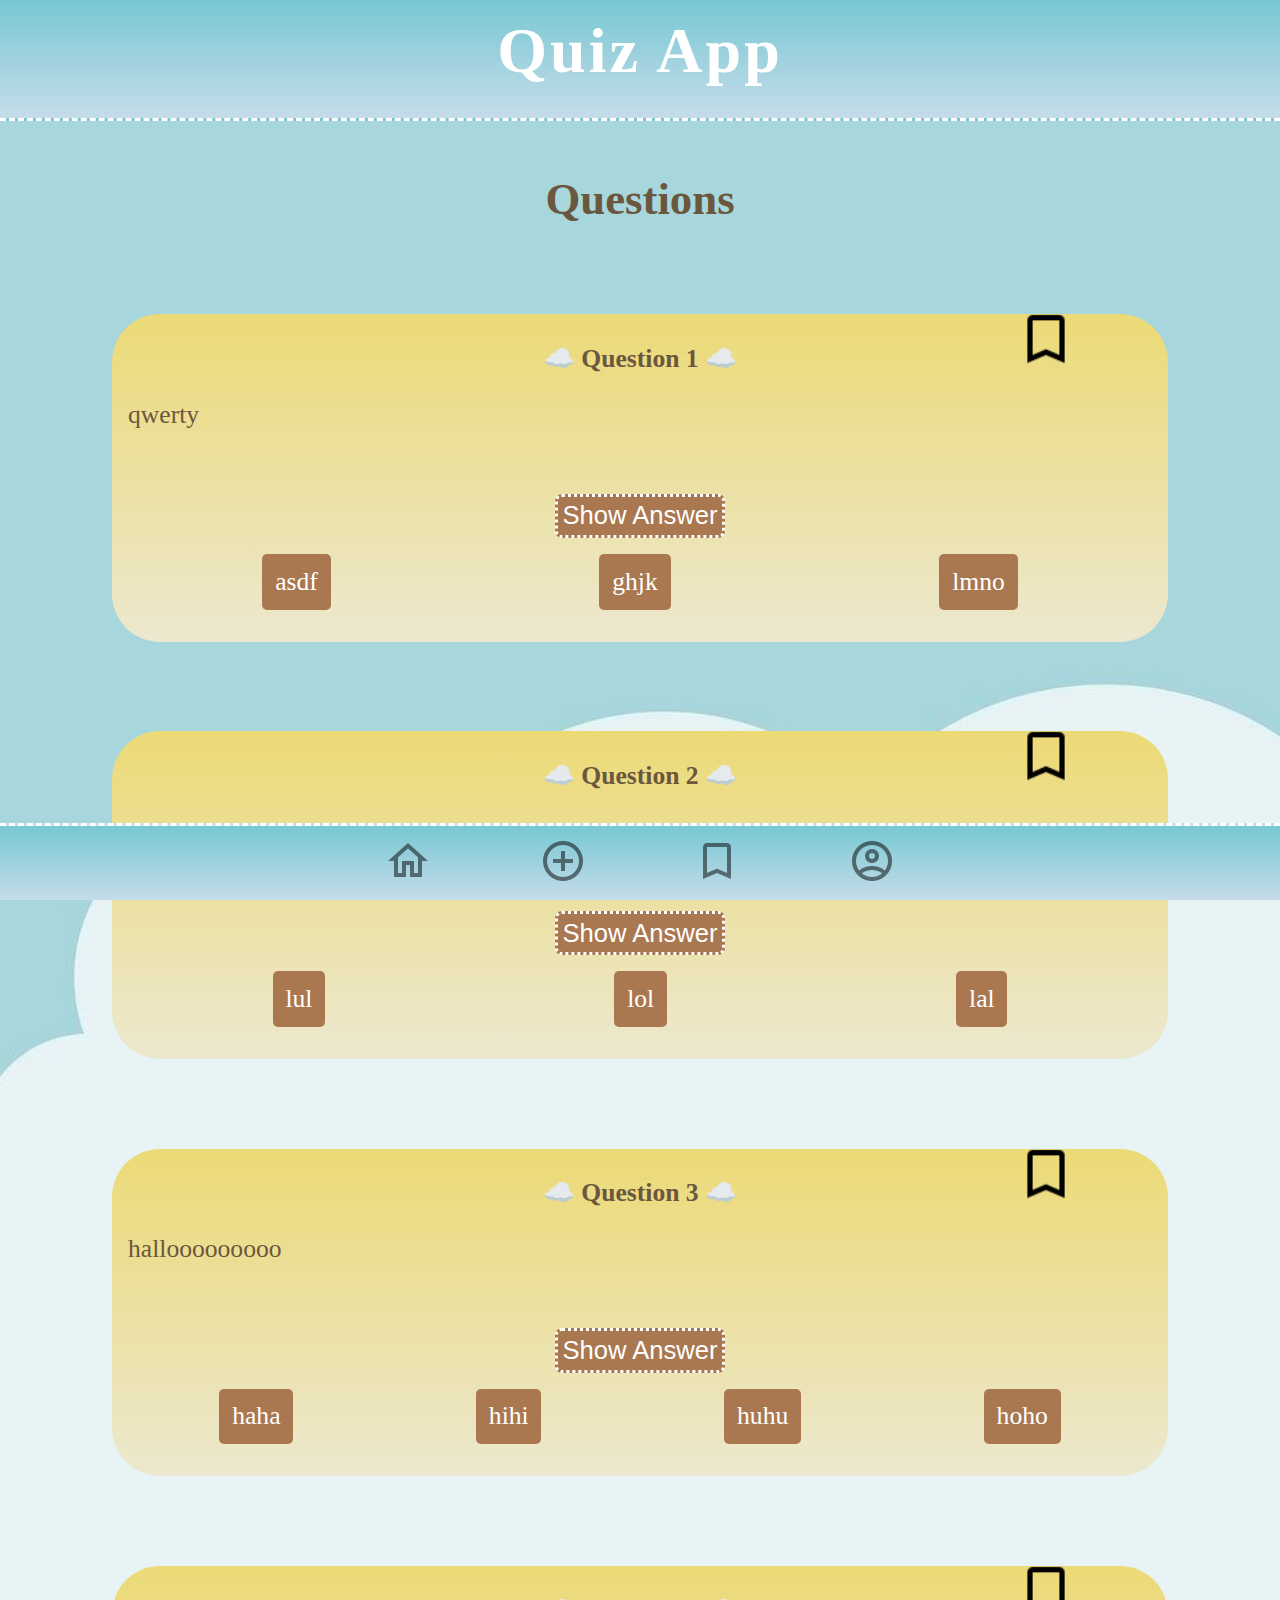
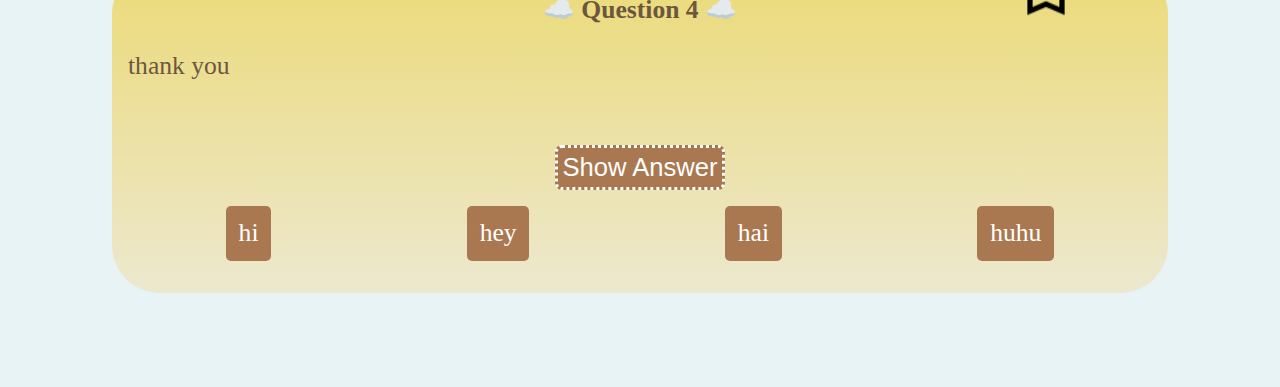
<file: index.html>
<!DOCTYPE html>
<html lang="en">
  <head>
    <meta charset="UTF-8" />
    <meta http-equiv="X-UA-Compatible" content="IE=edge" />
    <meta name="viewport" content="width=device-width, initial-scale=1.0" />
    <link rel="stylesheet" href="style.css" />
    <title>Quiz App</title>
  </head>
  <body class="dark_body">
    <header class="dark">
      <h1>Quiz App</h1>
    </header>
    <main>
      <div class="page current" id="home">
        <h2>Questions</h2>
        <div id="homeQuestionContainer">
          <div class="dark question-card">
            <h3 class="question-card__title">Question</h3>
            <button class="bookmark">
              <img
                class="bookmark-icon"
                src="images/white-bookmark.png"
                alt="bookmark"
              />
            </button>
            <p></p>
            <button class="collapse-answer-button" type="button">
              Show Answer
            </button>
            <p class="answer"></p>
            <ul>
              <li class="tag">tag1</li>
              <li class="tag">tag2</li>
              <li class="tag">tag3</li>
              <li class="tag">tag4</li>
            </ul>
          </div>
        </div>
      </div>
      <div class="page" id="create-question">
        <h2>Add More Questions</h2>
        <form>
          <label class="dark_label" for="newQuestion">Add question:</label
          ><br />
          <textarea
            rows="10"
            cols="50"
            id="newQuestion"
            name="question"
            placeholder="type your question here"
          ></textarea
          ><br />
          <label class="dark_label" for="newAnswer">Add answer:</label><br />
          <textarea
            rows="10"
            cols="50"
            id="newAnswer"
            name="answer"
            placeholder="type your answer here"
          ></textarea>
          <br /><br />
          <label class="dark_label" for="newTag">Add tags:</label><br />
          <textarea
            cols="50"
            id="newTag"
            name="tag"
            multiple
            placeholder="tag1 tag2 tag3 tag4"
          ></textarea>
          <br />
          <br />
          <input class="submit-button" type="submit" value="submit" />
        </form>
      </div>
      <div class="page" id="bookmarks">
        <h2>bookmarks</h2>
        <div id="bookmarkQuestionContainer">
          <div class="dark question-card">
            <h3 class="question-card__title">Question</h3>
            <button class="bookmark">
              <img
                class="bookmark-icon"
                src="images/white-bookmark.png"
                alt="bookmark"
              />
            </button>
            <p></p>
            <button class="collapse-answer-button" type="button">
              Show Answer
            </button>
            <p class="answer"></p>
            <ul>
              <li class="tag">tag1</li>
              <li class="tag">tag2</li>
              <li class="tag">tag3</li>
              <li class="tag">tag4</li>
            </ul>
          </div>
        </div>
      </div>
      <div class="page" id="profile">
        <h2>My Profile</h2>
        <img
          class="pic-of-me"
          src="images/sarah-profile-pic.JPG"
          width="300"
          alt="profile picture"
        />
        <div class="dark profile-container">
          <h2 class="profile-container__title">Sarah Diba Anissa</h2>
          <p class="about-me">
            Lorem ipsum dolor sit amet consectetur adipisicing elit. Quaerat
            asperiores cumque expedita eaque illum accusantium delectus itaqu
            quidem quis quia soluta exercitationem aliquid illo rerum pariatur
            velit doloremque aspernatur .
          </p>
        </div>
        <div class="dark profile-container">
          <h2 class="profile-container__title">Skills</h2>
          <ul>
            <li class="skills skills__item1">Skill1</li>
            <li class="skills skills__item2">Skill2</li>
            <li class="skills skills__item3">Skill3</li>
            <li class="skills skills__item4">Skill4</li>
          </ul>
        </div>
        <button class="logout-button" type="button">Logout</button> <br /><br />
      </div>
    </main>
    <footer class="dark">
      <nav>
        <a href="#home" class="footer-nav-button link-home" title="home"
          ><img class="nav-button-icon" src="images/home.png" alt="home"
        /></a>
        <a
          href="#create-question"
          class="footer-nav-button link-create-question"
          title="create question"
          ><img
            class="nav-button-icon"
            src="images/add-question.png"
            alt="create"
        /></a>
        <a
          href="#bookmarks"
          class="footer-nav-button link-bookmarks"
          title="bookmarks"
          ><img
            class="nav-button-icon"
            src="images/white-bookmark.png"
            alt="bookmarks"
        /></a>
        <a
          href="#profile"
          class="footer-nav-button link-profile"
          title="profile"
          ><img class="nav-button-icon" src="images/profile.png" alt="profile"
        /></a>
      </nav>
    </footer>
    <script src="script.js"></script>
  </body>
</html>
</file>
<file: style.css>
:root {
  --card-color1: #ecda76;
  --card-color2: #ece8cf;
  --header-footer-color1: #77c8d3;
  --header-footer-color2: #c6dce9;
  --button-tag-color: #aa7850;
  --button-color-darker: #947358;
  --content-font-color: #6b573e;
  --background-color-dark1: #0a213b;
  --background-color-dark2: #6e6c6c;
  --background-color-dark3: #bac0c0;
}
body {
  font-family: "roboto", "verdana";
  font-size: medium;
  font-weight: lighter;
  background: #ffffff;
  background-image: url(images/pencil.jpg);
  background-size: cover;
  background-repeat: no-repeat;
  margin: 0;
}
header {
  position: sticky;
  top: 0;
  z-index: 2;
  background-color: var(--header-footer-color2);
  background: linear-gradient(
    var(--header-footer-color1),
    var(--header-footer-color2)
  );
  color: #ffffff;
  height: 8vw;
  text-align: center;
  padding: 0.5em;
  margin: 0;
  border-bottom: #ffffff dashed;
}
.page {
  display: none;
}
.page.current {
  display: block;
}
h1 {
  letter-spacing: 3px;
  font-size: 5vw;
  margin-top: 0.1em;
  margin-bottom: 1vw;
  font-family: "coming soon";
}
h2 {
  margin-top: 4vw;
  text-align: center;
  font-family: "coming soon";
  font-size: 3.5vw;
  color: var(--content-font-color);
}
h3 {
  margin-top: 1vw;
  text-align: center;
  font-family: "coming soon";
  font-size: 2vw;
}
p {
  font-size: 2vw;
}
.bookmark {
  border: none;
  outline: none;
  background: none;
  width: 6vw;
  position: absolute;
  top: -0.6em;
  left: 70vw;
}
.bookmark-black {
  background: url(images/black-bookmark.png);
  background-size: 6vw;
}
.bookmark-icon {
  width: 5vw;
}
.bookmark:hover {
  transform: scale(1.2);
}
.bookmark:active {
  transform: scale(2);
}
.question-card,
.profile-container {
  position: relative;
  box-sizing: content-box;
  width: 80%;
  padding: 1em;
  background: var(--card-color1);
  background: linear-gradient(var(--card-color1), var(--card-color2));
  color: var(--content-font-color);
  border-radius: 3em;
  margin-left: auto;
  margin-right: auto;
  margin-top: 7vw;
  margin-bottom: 1rem;
}
.profile-container__title {
  height: 2vh;
}
footer {
  position: sticky;
  bottom: 0;
  display: flex;
  flex-direction: row;
  justify-content: space-around;
  background-color: var(--header-footer-color2);
  background: linear-gradient(
    var(--header-footer-color1),
    var(--header-footer-color2)
  );
  padding: 0.7em;
  border-top: #ffffff dashed;
}
.pic-of-me {
  width: 50vw;
  display: block;
  border-radius: 20%;
  margin-left: auto;
  margin-right: auto;
  margin-top: 1rem;
  margin-bottom: 2em;
}
.collapse-answer-button,
.logout-button,
.submit-button {
  display: block;
  margin-left: auto;
  margin-right: auto;
  margin-top: 5vw;
  font-size: 2vw;
  background: var(--button-tag-color);
  color: #fff;
  border: #fff dotted;
  padding: 0.3rem;
  border-radius: 7px;
  transition-property: width;
  transition-duration: 0.5s;
  transition-delay: 0.5s;
}
.collapse-answer-button:active,
.logout-button:active,
.submit-button:active {
  background: var(--button-color-darker);
  border: #fff solid;
}
.collapse-answer-button:focus,
.logout-button:focus,
.submit-button:focus {
  outline: var(--header-footer-color1);
}
.collapse-answer-button:hover,
.logout-button:hover,
.submit-button:hover {
  background: var(--button-color-darker);
  border: #fff solid;
  width: 20vw;
}
.answer {
  display: none;
  overflow: hidden;
  padding: 1vw;
}
.tag,
.skills {
  background-color: var(--button-tag-color);
  color: #fff;
  padding: 0.5em;
  padding-right: 0.5em;
  padding-left: 0.5em;
  border-radius: 5px;
  font-size: 2vw;
}
ul {
  display: flex;
  flex-direction: row;
  justify-content: space-around;
  padding-left: 0;
  list-style-type: none;
}
.nav-button-icon {
  width: 3em;
  opacity: 50%;
}
.footer-nav-button {
  margin-left: 4vw;
  margin-right: 4vw;
}
.footer-nav-button:active {
  opacity: 90%;
  transform: scale(1.5);
}
.about-me::before {
  content: '"';
  font-size: 8vh;
  color: var(--button-color);
}
.skills__item1::before {
  content: "💁🏻‍♀️";
}
.skills__item2::before {
  content: "🍎";
}
.skills__item3::before {
  content: "👩🏻‍🍳";
}
.skills__item4::before {
  content: "💃🏻";
}
.question-card__title::before {
  content: "☁️ ";
}
.question-card__title::after {
  content: " ☁️";
}
.active {
  transform: scale(1.2);
}
.active-icon {
  opacity: 80%;
  transform: scale(1.3);
  /* background: var(--header-footer-color2); */
}
form {
  display: flex;
  flex-direction: column;
  height: 100vh;
  padding: 1em;
}
.logout-button,
.submit-button {
  padding-left: 3em;
  padding-right: 3em;
}
textarea {
  margin-left: auto;
  margin-right: auto;
  margin-top: 0.5em;
  margin-bottom: 0.5em;
  background: linear-gradient(var(--card-color1), var(--card-color2));
  border: none;
  border-radius: 7px;
  font-family: "coming soon";
}
label {
  margin-left: auto;
  margin-right: auto;
  font-family: "coming soon";
  font-size: 3vw;
  color: var(--content-font-color);
}
label:focus,
textarea:focus {
  border: var(--content-font-color) solid;
}
/* DARK MODE */
@media (prefers-color-scheme: dark) {
  .dark {
    background: var(--background-color-dark2);
    color: #fff;
  }
  .dark_body {
    background: var(--background-color-dark1);
  }
  .collapse-answer-button,
  .logout-button,
  .submit-button {
    background-color: var(--content-font-color);
  }
  h2 {
    background: var(--content-font-color);
  }
  .dark_label {
    color: #fff;
  }
  textarea {
    background: var(--background-color-dark3);
    border: none;
  }
}
@media screen and (max-width: 400px) {
  h2 {
    font-size: 5vw;
  }
  h3 {
    font-size: 4vw;
  }
  p,
  .collapse-answer-button,
  .logout-button,
  .submit-button,
  .tag,
  .skills {
    font-size: 3vw;
  }
  .collapse-answer-button:hover,
  .logout-button:hover,
  .submit-button:hover {
    background: var(--button-tag-color);
    color: #fff;
    border: #fff dotted;
    transform: none;
  }
  .collapse-answer-button:active,
  .logout-button:active,
  .submit-button:active {
    background: var(--button-color-darker);
    border: #fff solid;
    width: 20vw;
  }
}
/* @keyframes fade {
  0% {
    background: var(--header-footer-color2);
  }
  50% {
    background: #fff;
  }
  100% {
    background: var(--header-footer-color2);
  }
}
.active {
  animation: fade 2s;
} */
/* @keyframes bounce {
  0% {
    transform: scale(1);
  }
  50% {
    transform: scale(1.2);
  }
  100% {
    transform: scale(1);
  }
}
.bookmark {
  animation: bounce 2s;
  animation-iteration-count: infinite;
} */
</file>
